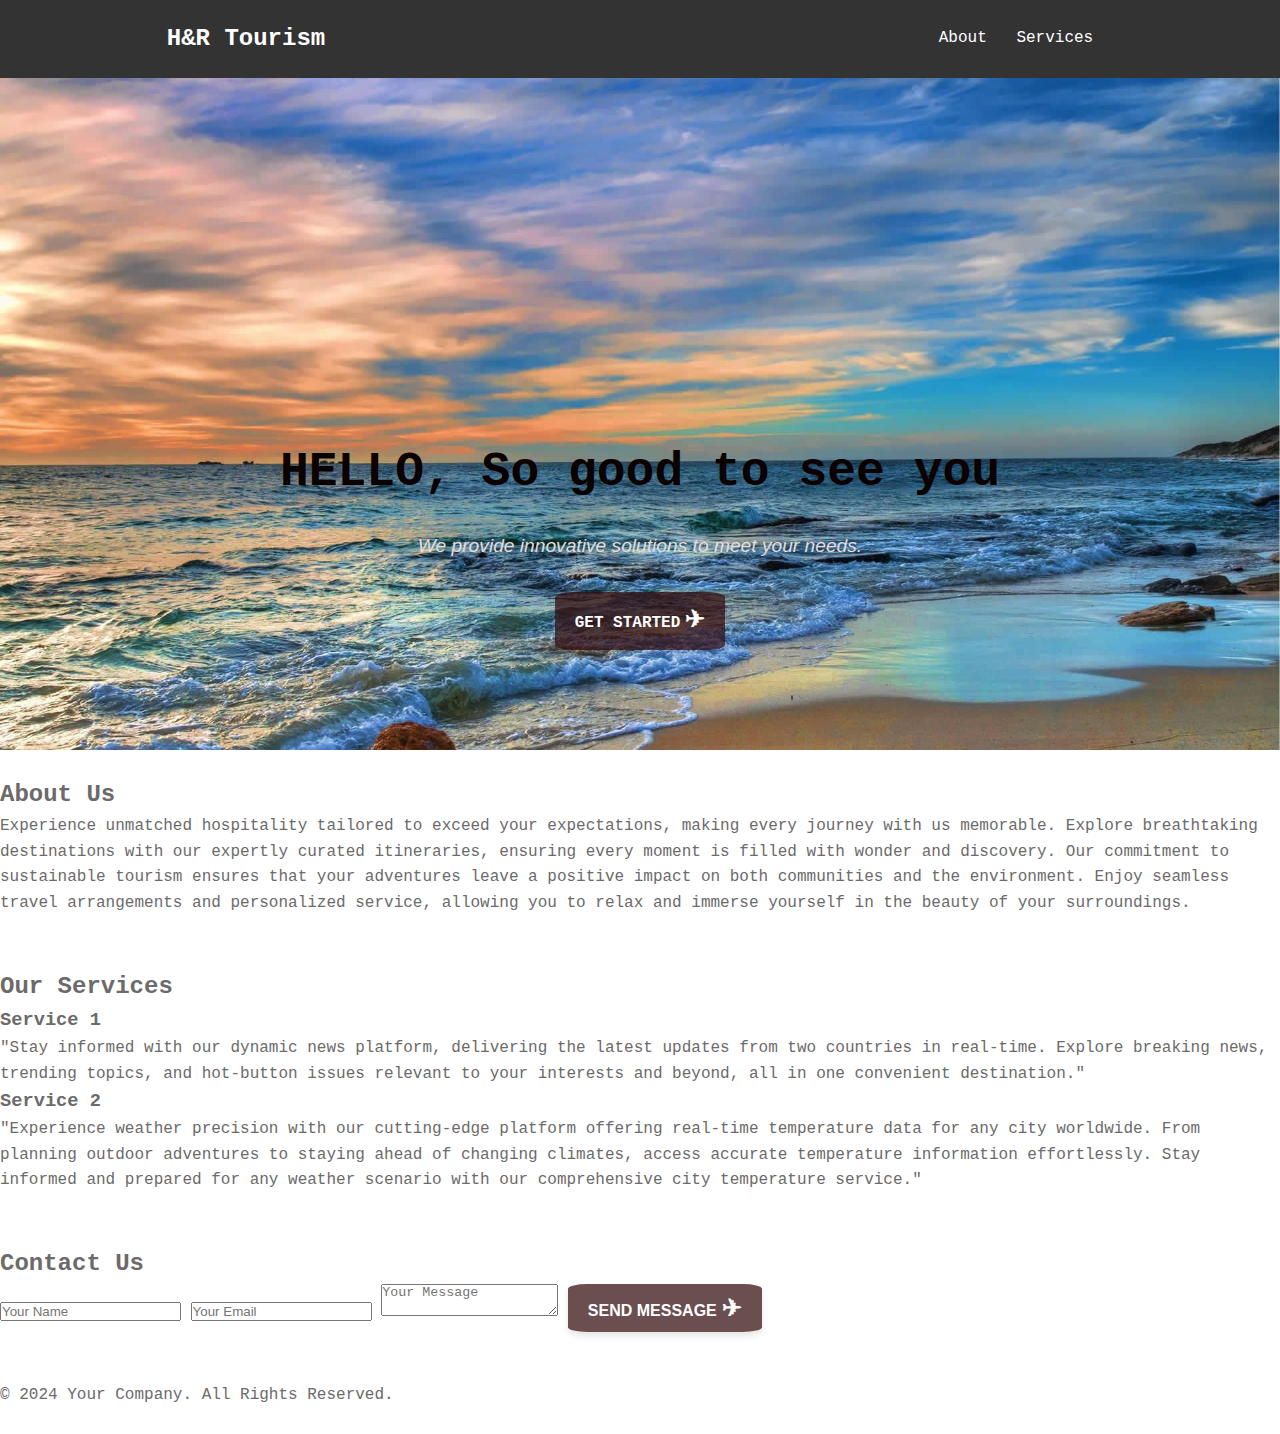
<file: index.html>
<!DOCTYPE html>
<html lang="en">
<head>
  <meta charset="UTF-8">
  <meta name="viewport" content="width=device-width, initial-scale=1.0">
  <title>H&R Tourism</title>
  <link rel="stylesheet" href="main.css"> <!-- Link to your CSS file for styling -->
</head>
<body>

  <!-- Navigation Section -->
  <nav>
    <div class="container">
      <h1 class="logo">H&R Tourism</h1>
      <ul class="nav-links">
        <li><a href="about.html">About</a></li>
        <li><a href="login.html">Services</a></li>
      </ul>
    </div>
  </nav>

  <!-- Hero Section -->
  <section class="hero">
    <br></br>
      <br></br>
     
    </br>      <br></br>
    <br></br>


    <div class="container"><br></br>
        <br></br>      <br></br>
        <br></br>
        <br></br>

      <h2>
        
        
        
        
        
    HELLO, So good to see you</h2>
      <p class="hshs">We provide innovative solutions to meet your needs.</p>
      <a href="#contact" class="btn">Get Started</a>
      
    </div>
  </section>

  <!-- About Section -->
  <section id="about" class="about">
    <div class="container">
      <h2>About Us</h2>
      <p>Experience unmatched hospitality tailored to exceed your expectations, making every journey with us memorable.
        Explore breathtaking destinations with our expertly curated itineraries, ensuring every moment is filled with wonder and discovery.
        Our commitment to sustainable tourism ensures that your adventures leave a positive impact on both communities and the environment.
        Enjoy seamless travel arrangements and personalized service, allowing you to relax and immerse yourself in the beauty of your surroundings.</p>
    </div>
  </section>

  <!-- Services Section -->
  <section id="services" class="services">
    <div class="container">
      <h2>Our Services</h2>
      <div class="service">
        <h3>Service 1</h3>
        <p>
          "Stay informed with our dynamic news platform, delivering the latest updates from two countries in real-time. Explore breaking news, trending topics, and hot-button issues relevant to your interests and beyond, all in one convenient destination."</p>
      </div>
      <div class="service">
        <h3>Service 2</h3>
        <p>
          "Experience weather precision with our cutting-edge platform offering real-time temperature data for any city worldwide. From planning outdoor adventures to staying ahead of changing climates, access accurate temperature information effortlessly. Stay informed and prepared for any weather scenario with our comprehensive city temperature service."</p>
      </div>
      <!-- Add more services as needed -->
    </div>
  </section>

  <!-- Contact Section -->
  <section id="contact" class="contact">
    <div class="container">
      <h2>Contact Us</h2>
      <form action="#" method="POST">
        <input type="text" name="name" placeholder="Your Name" required>
        <input type="email" name="email" placeholder="Your Email" required>
        <textarea name="message" placeholder="Your Message" required></textarea>
        <button type="submit" class="btn">Send Message</button>
      </form>
    </div>
  </section>

  <!-- Footer Section -->
  <footer>
    <div class="container">
      <p>&copy; 2024 Your Company. All Rights Reserved.</p>
    </div>
  </footer>

</body>
</html>
</file>
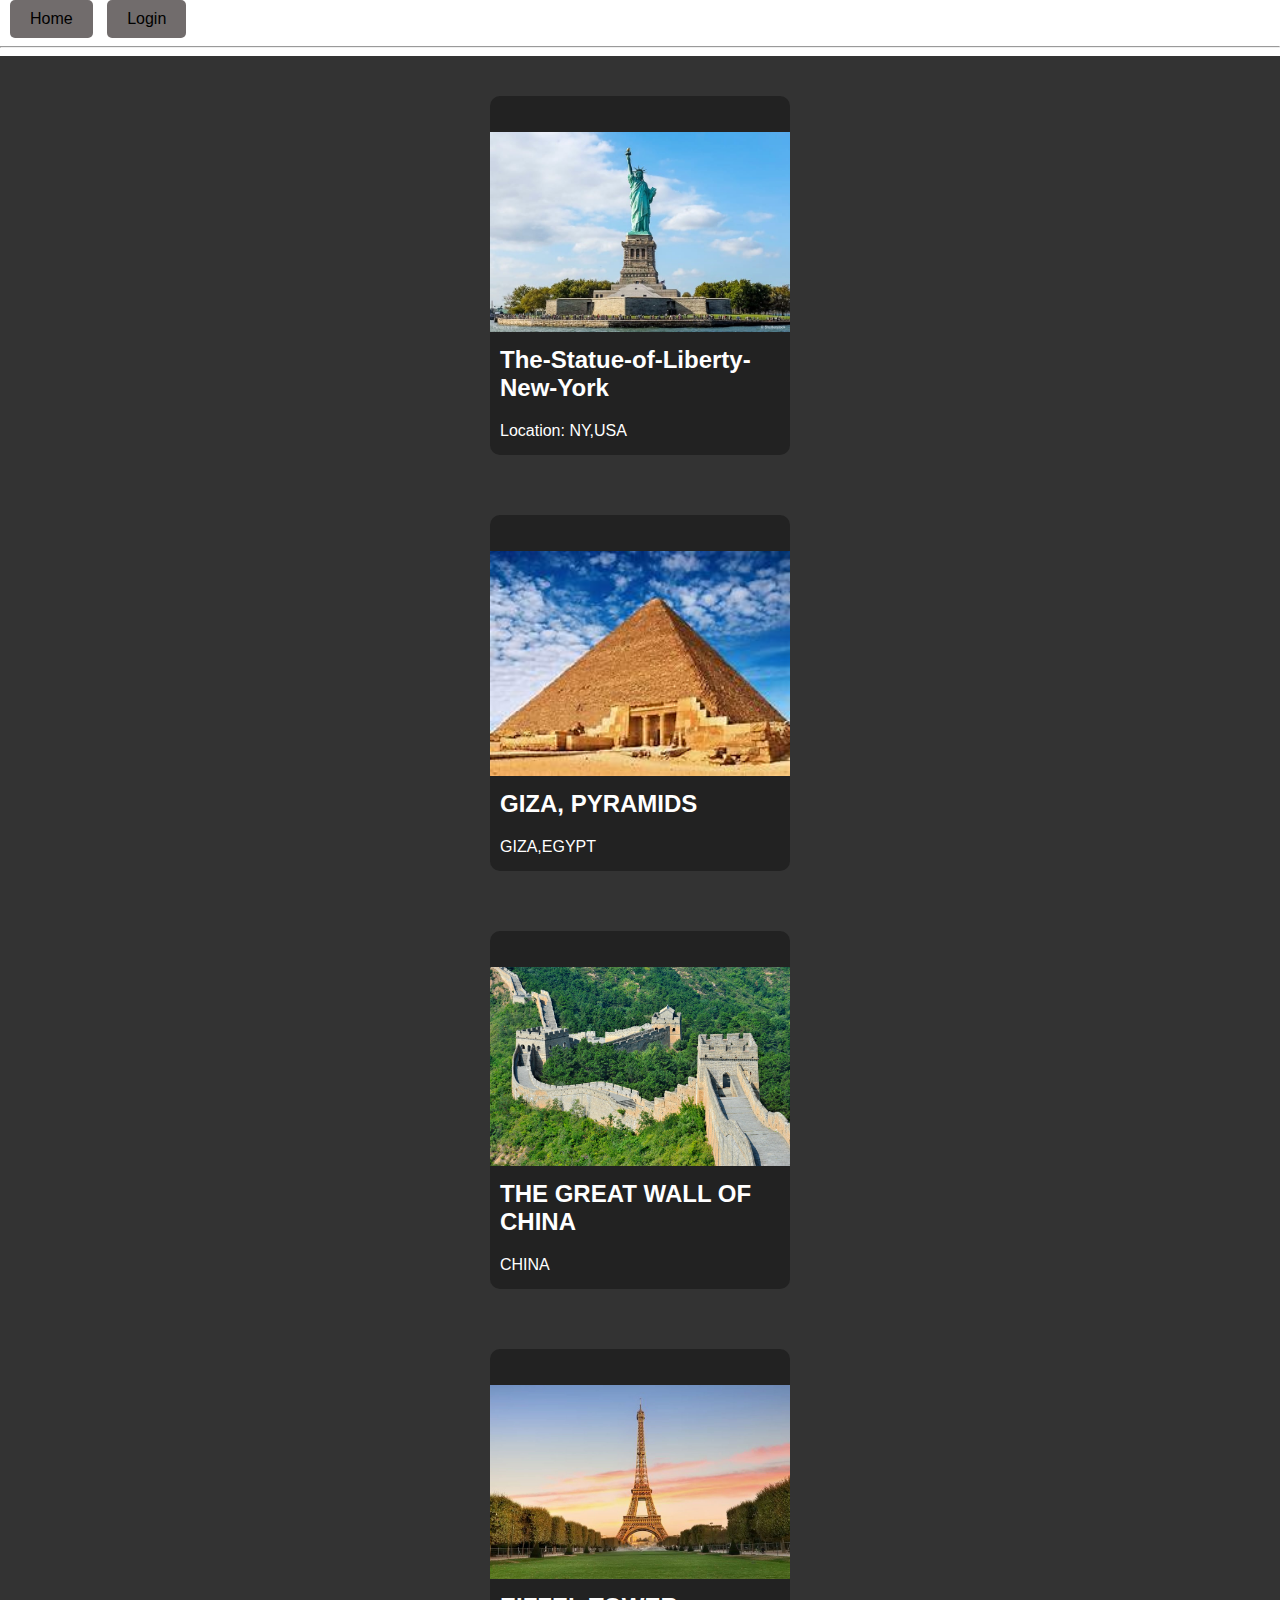
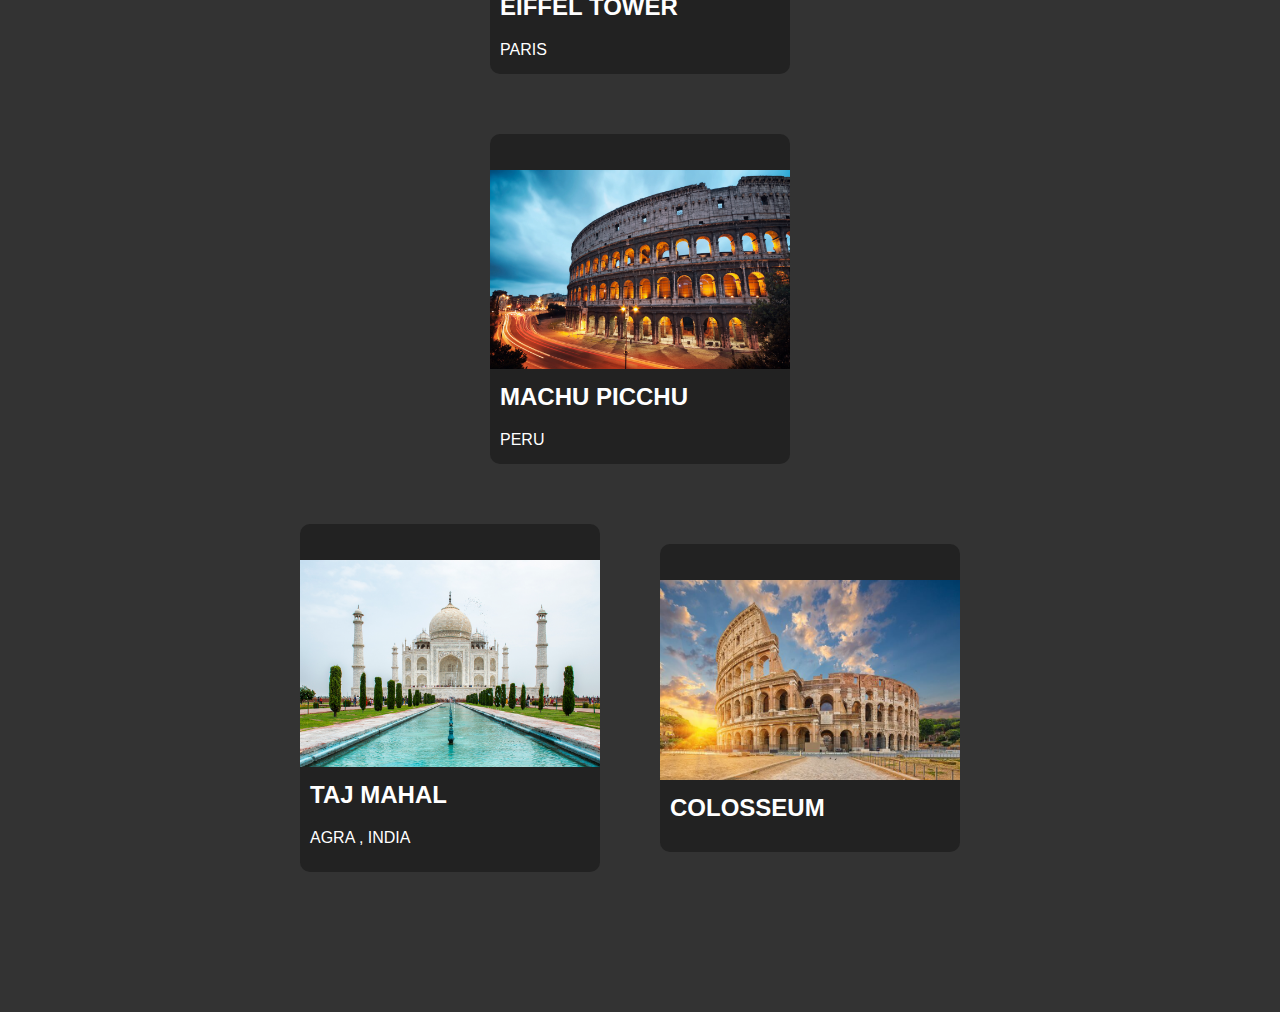
<file: about.html>
<!DOCTYPE html>
<html lang="en">
<head>
  <meta charset="UTF-8">
  <meta name="viewport" content="width=device-width, initial-scale=1.0">
  <title>Monuments</title>
  <link rel="stylesheet" href="main2.css">
</head>
<body>

    <div class="navbar">
        <button onclick="location.href='index.html';">Home</button>
        <button onclick="location.href='login.html';">Login</button>
    </div><hr></hr>
  <div class="container"<br></br><br></br><br></br>
    <div class="monument">
        
        <br></br>
      <img src="The-Statue-of-Liberty-New-York.jpg" alt="Monument 1">
      <div class="info">
        <h2>The-Statue-of-Liberty-New-York</h2>
        <p>Location: NY,USA</p>
      </div>
    </div>
    <div class="container"><br></br><br></br><br></br>
        <div class="monument">
            
            <br></br>
          <img src="th.jpg" alt="Monument 1">
          <div class="info">
            <h2>GIZA, PYRAMIDS</h2>
            <p>GIZA,EGYPT</p>
          </div>
        </div>  <div class="container"><br></br><br></br><br></br>
            <div class="monument">
                
                <br></br>
              <img src="china.jpg" alt="Monument 1">
              <div class="info">
                <h2>THE GREAT WALL OF CHINA</h2>
                <p>CHINA</p>
              </div>
            </div>  <div class="container"><br></br><br></br><br></br>
                <div class="monument">
                    
                    <br></br>
                  <img src="eiffel-tower.jpg" alt="Monument 1">
                  <div class="info">
                    <h2>EIFFEL TOWER</h2>
                    <p>PARIS</p>
                  </div>
                </div>  <div class="container"><br></br><br></br><br></br>
                    <div class="monument">
                        
                        <br></br>
                      <img src="GettyImages-177303568.webp" alt="Monument 1">
                      <div class="info">
                        <h2>MACHU PICCHU </h2>
                        <p>PERU</p>
                      </div>
                    </div>  <div class="container"><br></br><br></br><br></br>
                        <div class="monument">
                            
                            <br></br>
                          <img src="2.jpg" alt="Monument 1">
                          <div class="info">
                            <h2>TAJ MAHAL</h2>
                            <p>AGRA , INDIA</p>
                          </div>
                        </div>  <div class="container"><br></br><br></br><br></br>
                            <div class="monument">
                                
                                <br></br>
                              <img src="1.jpg" alt="Monument 1">
                              <div class="info">
                                <h2>COLOSSEUM</h2>
                                <p></p>
                              </div>
                            </div>
    
    <!-- Repeat the above structure for other monuments -->
  </div>
</body>
</html>
</file>
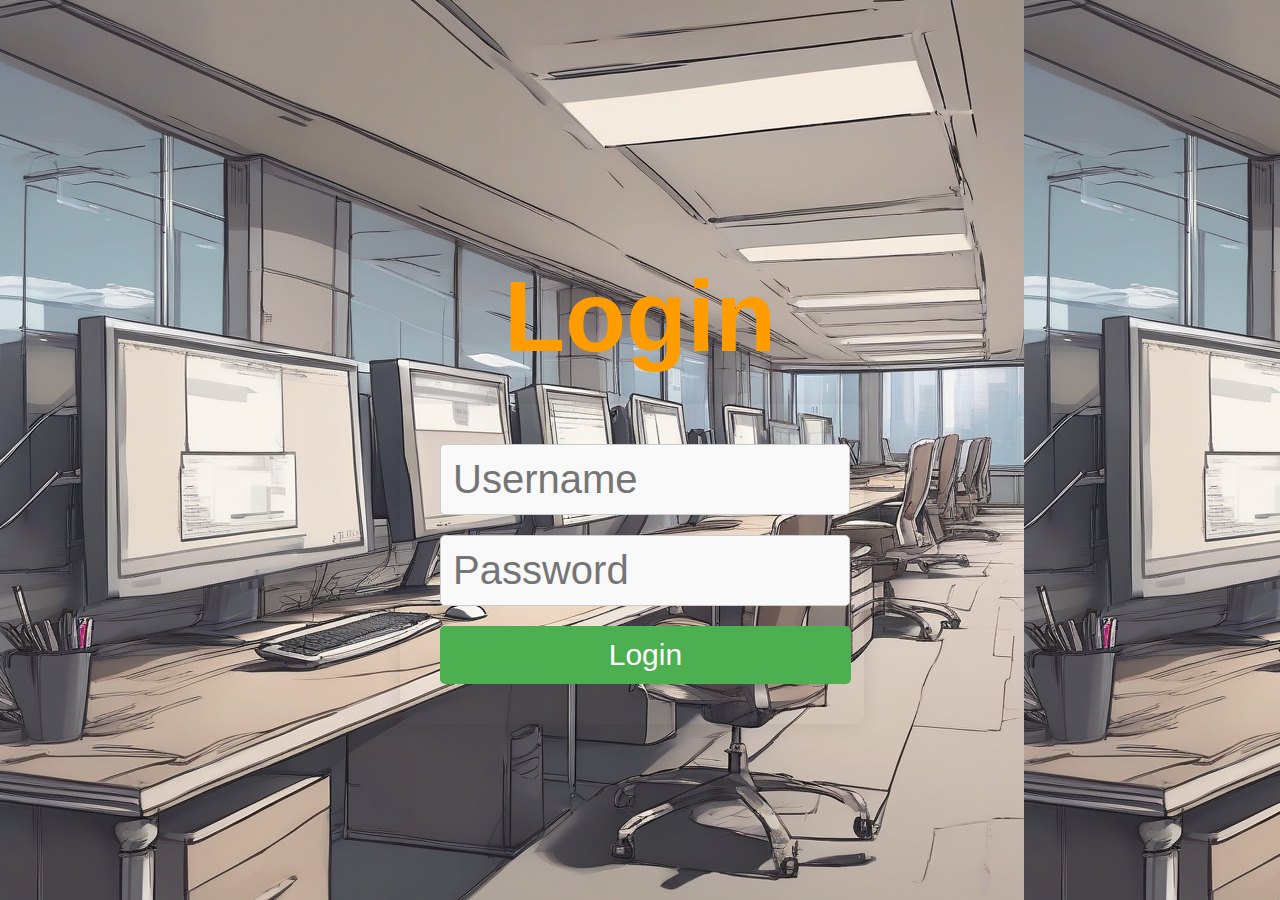
<file: login.html>
<!DOCTYPE html>
<html lang="en">
<head>
<meta charset="UTF-8">
<meta name="viewport" content="width=device-width, initial-scale=1.0">
<title>Sign Up & Login</title>
<link rel="stylesheet" type="text/css" href="logincss.css">
</head>
<body>
<div class="container">
    <h2>Login</h2>
    <form id="loginForm">
        <input type="text" id="loginUsername" placeholder="Username" required>
        <input type="password" id="loginPassword" placeholder="Password" required>
        <button type="submit">Login</button>
    </form>
</div>

<script src="loginjs.js"></script>
</body>
</html>
</file>
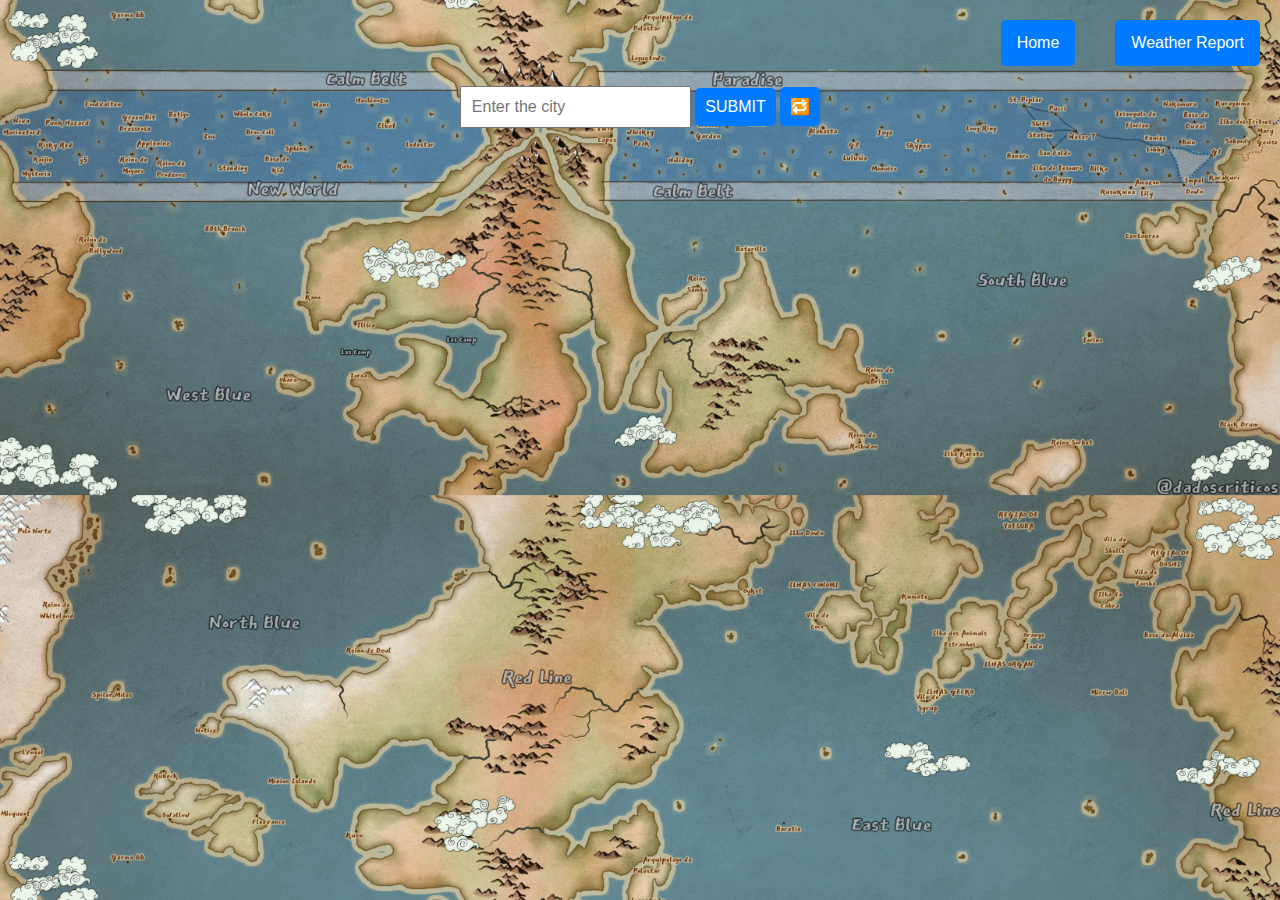
<file: news.html>
<!DOCTYPE html>
<html lang="en">
<head>
    <meta charset="UTF-8">
    <meta name="viewport" content="width=device-width, initial-scale=1.0">
    <title>News Report</title>
    <link rel="stylesheet" type="text/css" href="news.css">
</head>
<body>

    <div class="navbar">
        <button onclick="location.href='weather.html';">Weather Report</button>
        <button onclick="location.href='index.html';">Home</button>
    </div>

        <div class="center">
            <input type="text" placeholder="Enter the city" id="locationinput" required>
            <button id="locationsubmit">SUBMIT</button>
            <button id="refresh">🔁</button>
        </div>

    <div class="container" id="result"></div>

    <script src="news.js"></script>
</body>
</html>
</file>
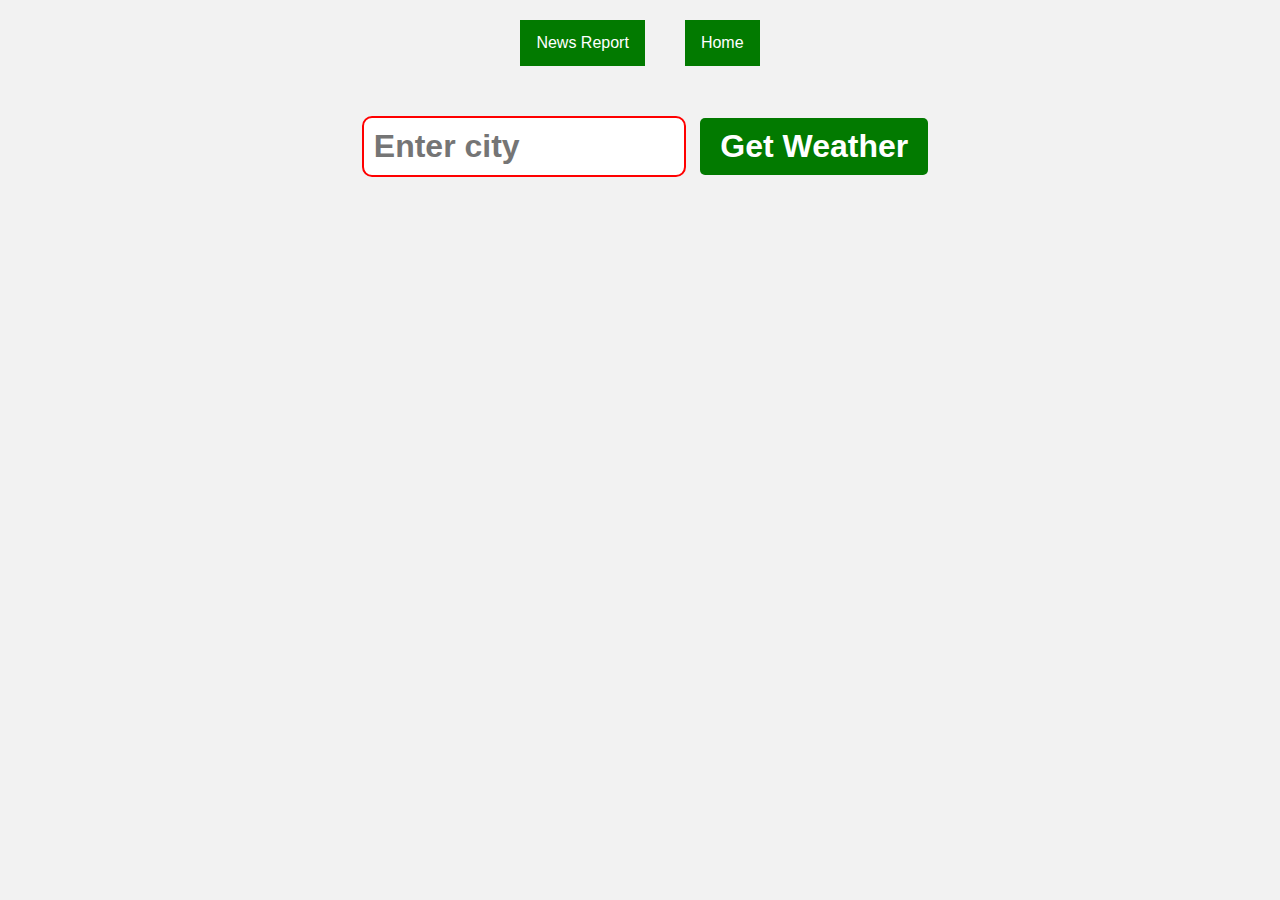
<file: weather.html>
<!DOCTYPE html>
<html lang="en">
<head>
    <meta charset="UTF-8">
    <meta name="viewport" content="width=device-width, initial-scale=1.0">
    <title>Document</title>
    <link rel="stylesheet" href="weather.css">
</head>
<body>
    <div class="navbar">
        <button onclick="location.href='index.html';">Home</button>
        <button onclick="location.href='news.html';">News Report</button>
    </div>
    <form class="weatherForm">
        <input type="text" class="city" placeholder="Enter city">
        <button type="submit">Get Weather</button>
    </form>

    <div class="card" style="display: none;">

    </div>

    <script src="weather.js"></script>
</body>
</html>
</file>
<file: main.css>
/* Global Styles */
* {
  box-sizing: border-box;
  margin: 0;
  padding: 0;
}

body {
  font-family: Andale Mono, monospace;
  line-height: 1.6;
  line-height: 1.6;
  font-size: 16px;
  color: #6c6a6a;
}

.container {
  max-width: 1100px;
  margin: 0 auto;
  padding: 0 6%;
  display: inline;
  position: relative;
  
}

/* Navigation Styles */
nav {
  background-color: #333;
  color: #fff;
  padding: 20px 0;
}

nav .container {
  display: flex;
  justify-content: space-between;
  align-items: center;
}

.logo {
  font-size: 1.5rem;
}

.nav-links li {
  display: inline-block;
  margin-right: 20px;
}

.nav-links a {
  color: #fff;
  text-decoration: none;
}
.hshs {
text-align: center;
font-family: Impact, Haettenschweiler, 'Arial Narrow Bold', sans-serif;
font-style: oblique
;
color: #e6dada;
font-weight: lighter;}


/* Hero Styles */
.hero {
  background-image: url('sunssss.jpg');
  background-size: cover;
  color: #0b0101;
  text-align: center;
  padding: 100px 0;
  display: flex;
  margin: top;
  position: relative;


  ;

}

.hero h2 {
  font-size: 3rem;
  margin-bottom: 20px;
}

.hero p {
  font-size: 1.2rem;
  margin-bottom: 30px;
}

.btn {
  display: inline-block;
  background-color: #ff6600;
  color: #fff;
  padding: 10px 20px;
  text-decoration: none;
  border-radius: 5px;
  transition: background-color 0.3s ease;
}

/* Button Styles */
.btn {
  display: inline-block;
  padding: 10px 20px;
  font-size: 1rem;
  font-weight: bold;
  text-transform: uppercase;
  color: #fff;
  background-color: #31090bb7; /* Cute pink color */
  border: none;
  border-radius: 10%;
  cursor: auto;
  box-shadow: 0 4px 6px rgba(0, 0, 0, 0.1);
  transition: background-color 0.3s ease, transform 0.2s ease;
  text-align: center;
}

.btn:hover {
  background-color: rgba(22, 17, 14, 0.9); /* Slightly transparent pink */
  transform: translateY(-2px);
}

.btn:active {
  transform: translateY(1px);
}

.btn::after {
  content: "\2708"; /* Heart symbol */
  display: inline-block;
  font-size: 1.5rem;
  margin-left: 5px;
}


.btn:hover {
  background-color: #000000a4;
  transform: rotate3d();(-2


/* About Section Styles */
.about {
  padding: 80px 0;
}

.about h2 {
  font-size: 2.5rem;
  margin-bottom: 30px;
}

.about p {
  font-size: 1.1rem;
  margin-bottom: 30px;
}

/* Services Section Styles */
.services {
  padding: 80px 0;
}

.services h2 {
  font-size: 2.5rem;
  margin-bottom: 30px;
}

.service {
  margin-bottom: 30px;
}

.service h3 {
  font-size: 1.8rem;
  margin-bottom: 10px;
}

.service p {
  font-size: 1.1rem;
}

/* Contact Section Styles */
.contact {
  padding: 80px 0;
}

.contact h2 {
  font-size: 2.5rem;
  margin-bottom: 30px;
}

.contact form input,
.contact form textarea {
  width: 100%;
  padding: 10px;
  margin-bottom: 20px;
}

.contact form textarea {
  height: 150px;
}

.contact form button {
  background-color: #ff6600;
  color: #fff;
  padding: 10px 20px;
  border: none;
  border-radius: 5px;
  cursor: pointer;
}

.contact form button:hover {
  background-color: #cc5500;
}

/* Footer Styles */
footer {
  background-color: #333;
  color: #fff;
  text-align: center;
  padding: 20px 0;
}

footer p {
  font-size: 1rem;
}
</file>
<file: main2.css>
body {
    margin: 0;
    padding: 0;
    font-family: Arial, sans-serif;
  }

  }
  .navbar {
    background-color: rgb(22, 16, 16); /* Red background color */
    text-align: left; /* Align the content to the right */
    display: flex; /* Use flexbox for layout */
    justify-content: flex-end; /* Align items to the end (right side) */
    padding: 10px; /* Add padding for spacing */
  }
  
  .navbar button {
    background-color: rgba(23, 15, 15, 0.612); /* Semi-transparent white background color */
    color: black; /* Text color */
    padding: 10px 20px; /* Padding around the text */
    margin-left: 10px; /* Add margin between buttons */
    border: none; /* Remove border */
    border-radius: 5px; /* Rounded corners */
    cursor: pointer; /* Cursor style */
    font-size: 16px; /* Font size */
    transition: background-color 0.3s ease; /* Smooth transition for hover effect */
  }
  
  .navbar button:hover {
    background-color: rgba(151, 40, 40, 0.7); /* Lighten background color on hover */
  }
  
  
  .container {
    display: flex;
    flex-wrap: wrap;
    justify-content: center;
    background-color: #333; /* Dark background color */
    padding: 20px;
  }
  
  .monument {
    width: 300px;
    margin: 20px;
    background-color: #222; 
    /* Darker background for monument cards */
    border-radius: 10px;
    overflow: hidden;
    background-image: -webkit-image-set();
  }
  
  .monument img {
    width: 100%;
    height: auto;
  }
  
  .info {
    padding: 10px;
    color: #fff; /* Text color */
  }
  
  .info h2 {
    margin-top: 0;
  }
  
  .info p {
    margin: 5px 0;
  }
</file>
<file: logincss.css>
body {
    font-family: 'Arial', sans-serif;
    background-image: url('background.jpeg');
    background-color: #f3f4f6;
    display: flex;
    justify-content: center;
    align-items: center;
    height: 100vh;
    margin: 0;
}

form {
    padding: 40px;
    border-radius: 10px;
    box-shadow: 0 0 20px rgba(0, 0, 0, 0.1);
    text-align: center;
    max-width: 400px;
    width: 80%;
}
h2 {
    text-align: center;
    font-size: 100px;
    margin-bottom: 30px;
    color: #ff9d00;
}

input {
    display: block;
    width: 100%;
    padding: 12px;
    margin-bottom: 20px;
    border: 1px solid #cccccc;
    border-radius: 5px;
    background-color: #f9f9f9;
    font-size: 40px;
}

button {
    display: block;
    width: 107%;
    padding: 12px;
    background-color: #4CAF50;
    color: #ffffff;
    border: none;
    border-radius: 5px;
    font-size: 30px;
    cursor: pointer;
    transition: background-color 0.3s ease;
}

button:hover {
    background-color: #45a049;
}
</file>
<file: news.css>
body {
    font-family: Arial, sans-serif;
    margin: 0;
    padding: 0;
    background-image: url('newsbackground.webp'); /* Replace 'background.jpg' with your background image */
    background-size: cover;
    background-position: center;
    background-repeat: repeat;
}

.bg-container {
    background-color: rgba(0, 0, 0, 0.5); /* Add a semi-transparent black overlay */
    padding: 20px;
}

.navbar {
    overflow: hidden;
}

.navbar button {
    float: right;
    border: 20px;
    display: block;
    color: white;
    text-align: center;
    padding: 14px 16px;
    text-decoration: none;
    font-size: 16px;
    border: none;
    cursor: pointer;
    margin: 20px;
}

.navbar button:hover {
    background-color: #ddd;
    color: black;
}

.center {
    text-align: center;
    margin-bottom: 20px;
}

input[type="text"],
button {
    padding: 10px;
    font-size: 16px;
}

button {
    cursor: pointer;
    background-color: #007bff;
    color: #fff;
    border: none;
    border-radius: 5px;
}

button:hover {
    background-color: #0056b3;
}

.container {
    display: none;
    max-width: 1300px;
    margin: 0 auto;
    padding: 20px;
    background-color: rgba(255, 255, 255, 0.9); /* Semi-transparent white background */
    border-radius: 10px;
    box-shadow: 0 0 20px rgba(0, 0, 0, 0.1); /* Add a subtle shadow */
}

.card {
    border: 1px solid #ccc;
    border-radius: 5px;
    margin-bottom: 20px;
    padding: 20px;
}

.card h2 {
    margin-top: 0;
}

.card p {
    margin-bottom: 10px;
}

.card a {
    color: blue;
    text-decoration: none;
}

.card a:hover {
    text-decoration: underline;
}

/* Media Queries for Responsive Design */
@media (max-width: 768px) {
    .container {
        max-width: 90%;
    }

    .center {
        display: flex;
        flex-direction: column;
        align-items: center;
    }

    input[type="text"],
    button {
        width: 100%;
        margin-bottom: 10px;
    }
}
</file>
<file: weather.css>
body{
    font-family: Arial, sans-serif;
    background-color: hsl(0, 0%, 95%);
    margin: 0;
    display: flex;
    flex-direction: column;
    align-items: center;
}

.weatherForm{
    margin: 20px;
}

.navbar {
    overflow: hidden;
}

.navbar button {
    float: right;
    border: 20px;
    display: block;
    color: white;
    background-color: hsl(119, 100%, 24%);
    text-align: center;
    padding: 14px 16px;
    text-decoration: none;
    font-size: 16px;
    border: none;
    cursor: pointer;
    margin: 20px;
}


.navbar button:hover {
    background-color: #ddd;
    color: black;
}

.city{
    padding: 10px;
    font-size: 2rem;
    font-weight: bold;
    border: 2px solid hsl(0, 100%, 50%);
    border-radius: 10px;
    margin: 10px;
    width: 300px;
}
button[type="submit"]{
    padding: 10px 20px;
    font-weight: bold;
    font-size: 2rem;
    background-color: hsl(119, 100%, 24%);
    color: white;
    border: none;
    border-radius: 5px;
    cursor: pointer;
}
button[type="submit"]:hover{
    background-color: hsl(119, 100%, 14%);

}

.card{
    background: linear-gradient(180deg, hsl(210, 100%, 75%), hsl(40, 100%, 75%));
    padding: 12px;
    box-shadow: 2px 2px 5px hsl(0, 0%, 0%,0.5);
    min-width: 300px;
    display: flex;
    flex-direction: column;
    align-items: center;
}
h1{
    font-size: 3.5rem;
    margin-top: none;
    margin-bottom: 25px;
}
p{
    font-size: 1.5rem;
    margin: 5px 0;
}
.cityDisplay, .tempDisplay{
    font-size: 3.5rem;
    font-weight: bold;
    color: hsl(0, 0%, 0%, 0.75);
    margin-bottom: 25px;
}

.humidityDisplay{
    font-weight: bold;
    margin-bottom: 25px;
}
.descDisplay{
    font-style: italic;
    font-weight: bold;
    font-size: 2rem;
}
.weatherEmoji{
    margin: 0;
    font-size: 7.5rem;
}
.errorDisplay{
    font-size: 2.5rem;
    font-weight: bold;
    color: hsl(0, 0%, 0%,0.75);
}
</file>
